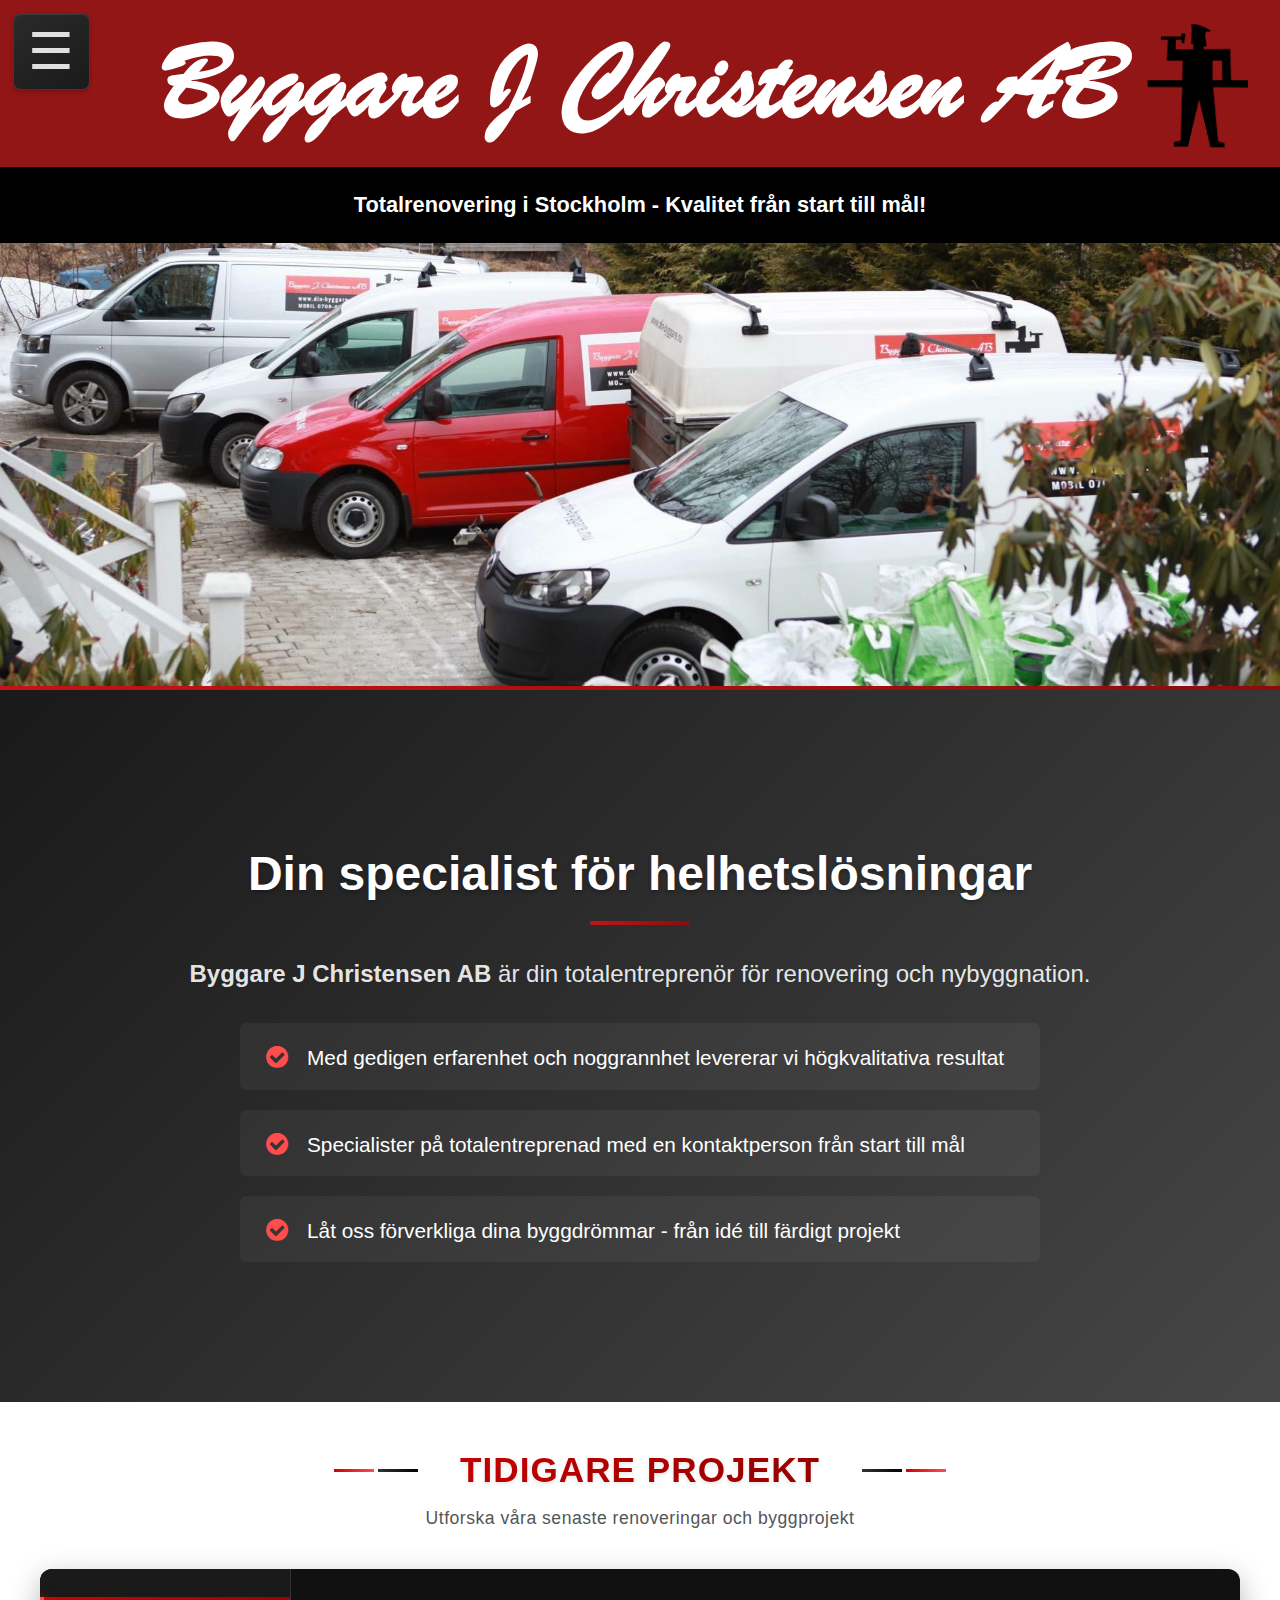
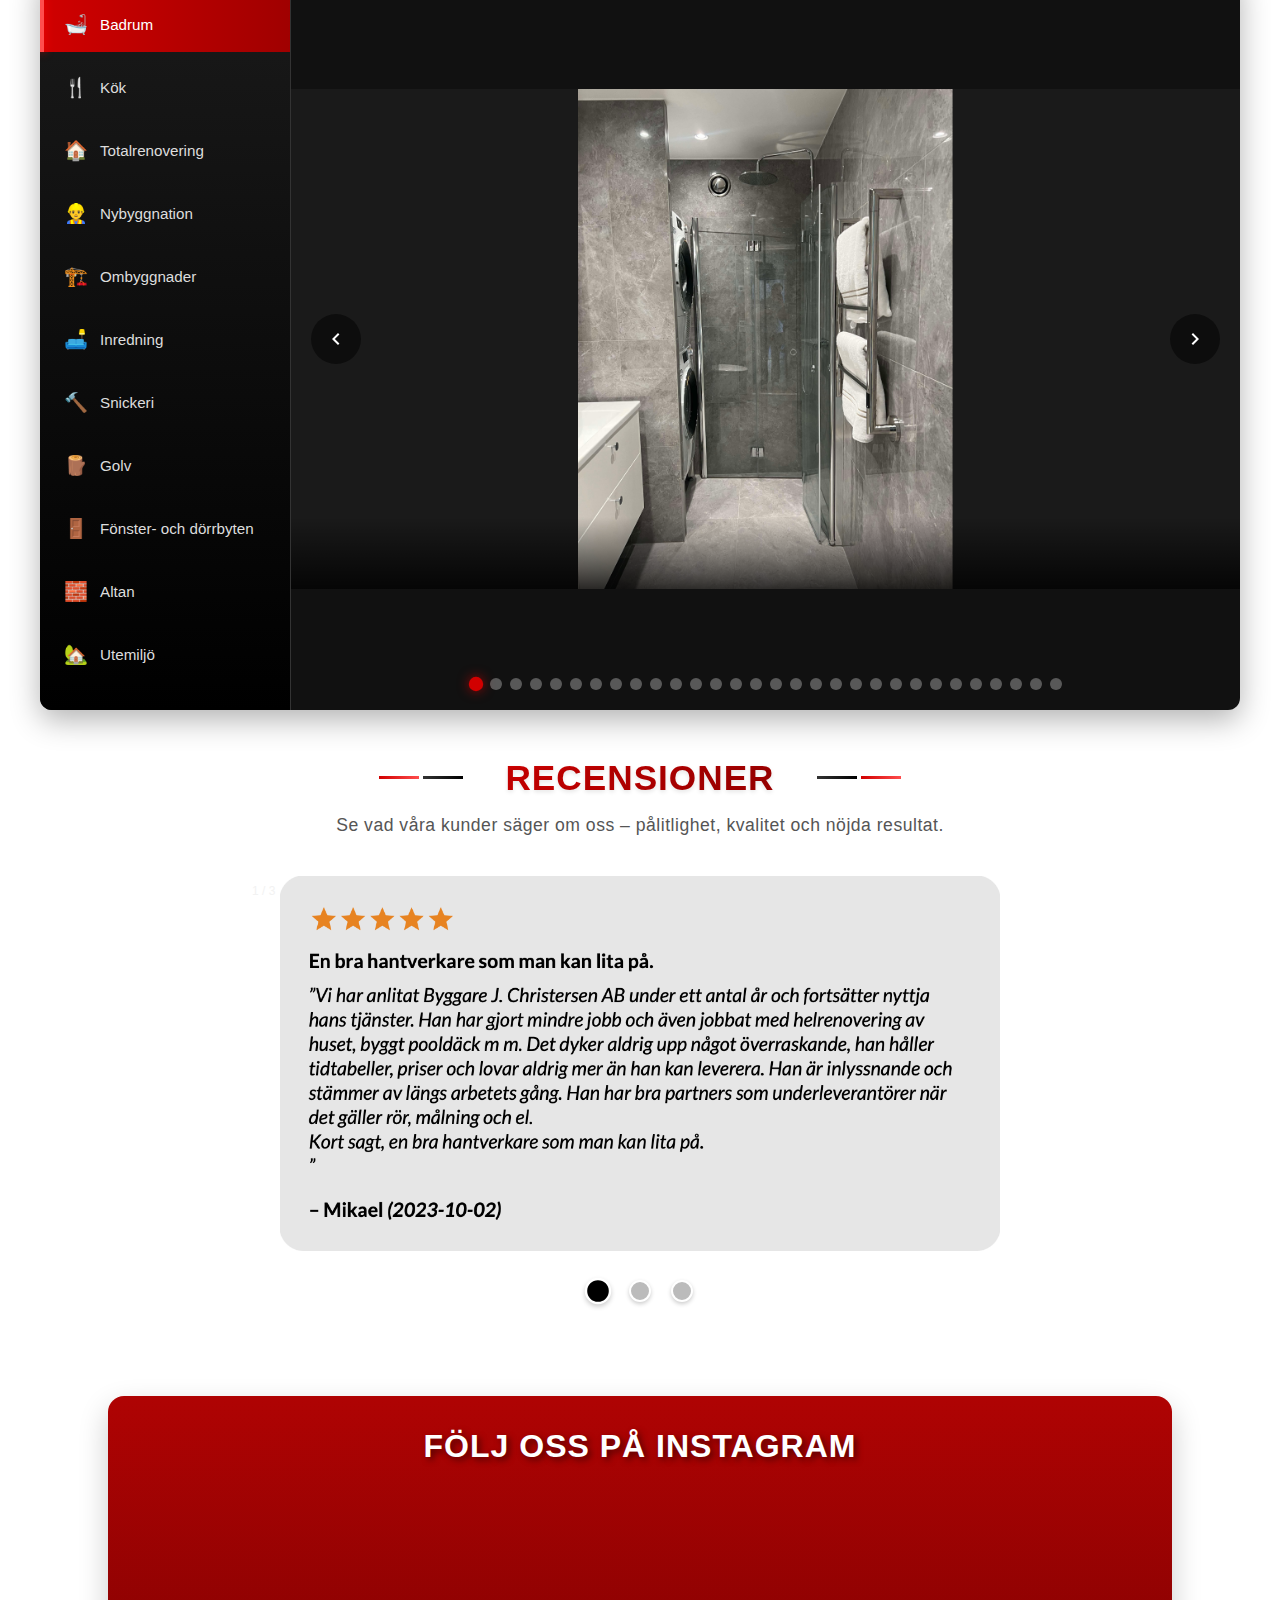
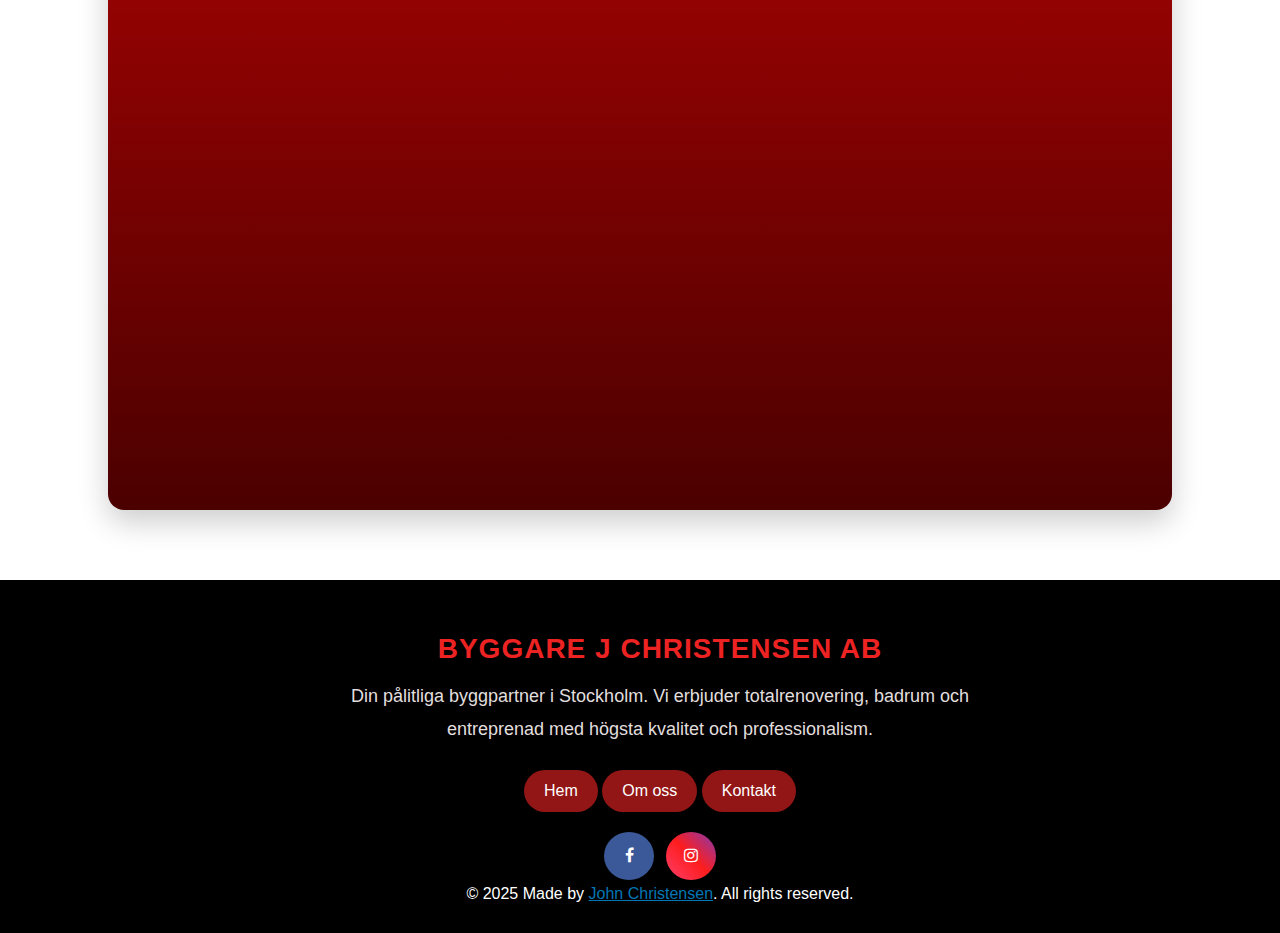
<file: index.html>
<!DOCTYPE html>
<html lang="sv">
    <head>
        <meta charset="UTF-8">
        <meta name="viewport" content="width=device-width, initial-scale=1.0">

        <title>DinByggare - Professionell byggfirma i Stockholm | Renovering & Snickeri</title>
        <meta name="description" content="Din pålitliga byggfirma i Stockholmområdet. Specialister på badrumsrenovering, köksrenovering, altanbyggen, golvläggning och allmänna byggtjänster.">

        <!-- search keywords -->
        <meta name="keywords" content="badrumsrenovering Stockholm, badrumsrenovering pris, renovera badrum Stockholm, renovera badrum kostnad, badrumsfirma Stockholm, kakelsättning, våtrum, tätskikt, köksrenovering Stockholm, köksrenovering pris, renovera kök Stockholm, köksfirma Stockholm, köksmontering, köksinredning, byggfirma Stockholm, byggföretag Stockholm, snickare Stockholm, totalrenovering Stockholm, altanbygge Stockholm, träaltan, kompositaltan, golvläggning Stockholm, parkettgolv, laminatgolv, fönsterbyte Stockholm, takläggning Stockholm, målning Stockholm, byggentreprenör, byggrådgivning, byggservice, renoveringsfirma, renovation Stockholm, kitchen renovation Stockholm, bathroom renovation Stockholm, carpenter Stockholm">
        <meta name="geo.placename" content="Stockholm, Sverige">
        <meta name="geo.region" content="SE-AB">
        <meta name="author" content="DinByggare">


        <link rel="stylesheet" type="text/css" href="style.css">

        <!-- Standard Favicon -->
        <link rel="icon" href="favicons/favicon.ico" type="image/x-icon">
        <!-- Manifest -->
        <link rel="manifest" href="favicons/site.webmanifest"> 
        <!-- Apple Touch Icon -->
        <link rel="apple-touch-icon" href="favicons/apple-touch-icon.png">
        <!-- Android Chrome Icon -->
        <link rel="icon" sizes="192x192" href="favicons/android-chrome-192x192.png">
        <!-- Other icon sizes for various devices -->
        <link rel="icon" sizes="16x16" href="favicons/favicon-16x16.png">
        <link rel="icon" sizes="32x32" href="favicons/favicon-32x32.png">

        <!-- Add icon library -->
        <link rel="stylesheet" href="https://cdnjs.cloudflare.com/ajax/libs/font-awesome/4.7.0/css/font-awesome.min.css">
        <link rel="preload" href="brush-script/BRS.ttf" as="font" type="font/ttf" crossorigin>

        <!-- Schema Markup -->
        <script type="application/ld+json">
            {
            "@context": "https://schema.org",
            "@type": "HomeAndConstructionBusiness",
            "name": "DinByggare",
            "image": "https://www.din-byggare.nu/images/titlelogo.png",
            "@id": "",
            "url": "https://www.din-byggare.nu",
            "telephone": "+46-708420571",
            "address": {
                "@type": "PostalAddress",
                "streetAddress": "Vikdalsvägen 61",
                "addressLocality": "Stockholm",
                "postalCode": "131 51",
                "addressCountry": "SE"
            },
            "geo": {
                "@type": "GeoCoordinates",
                "latitude": 59.329323,
                "longitude": 18.068581
            },
            "openingHoursSpecification": {
                "@type": "OpeningHoursSpecification",
                "dayOfWeek": [
                "Monday",
                "Tuesday",
                "Wednesday",
                "Thursday",
                "Friday"
                ],
                "opens": "06:00",
                "closes": "18:00"
            }
            }
        </script>
    </head>
    <script src="script.js"></script>


    <body>
        <!-- Company slogans -->
        <div class="title-container">
            <div class="title-content">
                <h1 class="title">Byggare J Christensen AB</h1>
                <img src="images/titlelogo.png" class="title-logo">
            </div>
        </div>
        <h4 class="slogan">Totalrenovering i Stockholm - Kvalitet från start till mål!</h4>
        
        <!-- Hamburger Menu -->
        <div class="hamburger-menu">
            <button class="hamburger-icon" onclick="toggleMenu()">&#9776;</button>
            <div class="menu" id="menu">
                <button onclick="goHome()">Hem</button>
                <button onclick="goAboutUs()">Om oss</button>
                <button onclick="goContact()">Kontakt</button>
            </div>
        </div>

        <img src="images/dinbyggare.png" width="1440" style="margin-top: 0px;">



        <!-- Services introduction, front page text -->
        <section class="services-intro">
            <div class="services-content">
              <h2 class="services-heading">Din specialist för helhetslösningar</h2>
              <div class="red-divider"></div>
              <p class="services-lead">
                <strong>Byggare J Christensen AB</strong> är din totalentreprenör för renovering och nybyggnation. 
              </p>
              
              <ul class="services-highlights">
                <li>
                  <span class="icon-container"><i class="fa fa-check-circle"></i></span>
                  <span class="highlight-text">Med gedigen erfarenhet och noggrannhet levererar vi högkvalitativa resultat</span>
                </li>
                <li>
                  <span class="icon-container"><i class="fa fa-check-circle"></i></span>
                  <span class="highlight-text">Specialister på totalentreprenad med en kontaktperson från start till mål</span>
                </li>
                <li>
                  <span class="icon-container"><i class="fa fa-check-circle"></i></span>
                  <span class="highlight-text">Låt oss förverkliga dina byggdrömmar - från idé till färdigt projekt</span>
                </li>
              </ul>
            </div>
          </section>
        
        
        <!-- Projects Section -->
        <section class="projects-section">
            <!-- Section Header -->
            <div class="section-header">
                <div class="header-decoration">
                    <div class="red-line"></div>
                    <div class="black-line"></div>
                </div>
                <h2 class="section-title">Tidigare Projekt</h2>
                <div class="header-decoration">
                    <div class="black-line"></div>
                    <div class="red-line"></div>
                </div>
            </div>
            <p class="section-subtitle">Utforska våra senaste renoveringar och byggprojekt</p>

            <!-- Image Slideshow -->
            <div class="slideshow-container">
                <!-- Sidebar Navigation -->
                <div class="category-nav">
                    <button class="category-btn active" data-category="bathroom">
                        <span class="btn-icon">🛁</span>
                        <span class="btn-text">Badrum</span>
                    </button>
                    <button class="category-btn" data-category="kitchen">
                        <span class="btn-icon">🍴</span>
                        <span class="btn-text">Kök</span>
                    </button>
                    <button class="category-btn" data-category="renovation">
                        <span class="btn-icon">🏠</span>
                        <span class="btn-text">Totalrenovering</span>
                    </button>
                    <button class="category-btn" data-category="construction">
                        <span class="btn-icon">👷‍♂️</span>
                        <span class="btn-text">Nybyggnation</span>
                    </button>
                    <button class="category-btn" data-category="rebuilding">
                        <span class="btn-icon">🏗️</span>
                        <span class="btn-text">Ombyggnader</span>
                    </button>
                    <button class="category-btn" data-category="interior">
                        <span class="btn-icon">🛋️</span>
                        <span class="btn-text">Inredning</span>
                    </button>
                    <button class="category-btn" data-category="carpentry">
                        <span class="btn-icon">🔨</span>
                        <span class="btn-text">Snickeri</span>
                    </button>
                    <button class="category-btn" data-category="flooring">
                        <span class="btn-icon">🪵</span>
                        <span class="btn-text">Golv</span>
                    </button>
                    <button class="category-btn" data-category="window">
                        <span class="btn-icon">🚪</span>
                        <span class="btn-text">Fönster- och dörrbyten</span>
                    </button>
                    <button class="category-btn" data-category="balcony">
                        <span class="btn-icon">🧱</span>
                        <span class="btn-text">Altan</span>
                    </button>
                    <button class="category-btn" data-category="outside">
                        <span class="btn-icon">🏡</span>
                        <span class="btn-text">Utemiljö</span>
                    </button>
                </div>
                
                <!-- Slideshow Area -->
                <div class="slideshow-viewport">
                    <div class="slideshow-track">
                        <!-- Slides will be dynamically inserted here -->
                    </div>
                    
                    <!-- Navigation Controls -->
                    <button class="slideshow-control prev" aria-label="Previous">
                        <svg viewBox="0 0 24 24"><path d="M15.41 16.59L10.83 12l4.58-4.59L14 6l-6 6 6 6 1.41-1.41z"/></svg>
                    </button>
                    <button class="slideshow-control next" aria-label="Next">
                        <svg viewBox="0 0 24 24"><path d="M8.59 16.59L13.17 12 8.59 7.41 10 6l6 6-6 6-1.41-1.41z"/></svg>
                    </button>
                    
                    <!-- Slide Indicators -->
                    <div class="slide-indicators"></div>
                </div>
            </div>
        </section>



        <!-- Auto slideshow for reviews Section -->
            <!-- Section Header -->
            <div class="section-header">
                <div class="header-decoration">
                    <div class="red-line"></div>
                    <div class="black-line"></div>
                </div>
                <h2 class="section-title">Recensioner</h2>
                <div class="header-decoration">
                    <div class="black-line"></div>
                    <div class="red-line"></div>
                </div>
            </div>
            <p class="section-subtitle">Se vad våra kunder säger om oss – pålitlighet, kvalitet och nöjda resultat.</p>

        <div class="auto-slideshow-container">
            <div class="mySlides fade">
                <div class="numbertext">1 / 3</div>
                <img src="images/recension1.png" style="width:100%">
            </div>
            <div class="mySlides fade">
                <div class="numbertext">2 / 3</div>
                <img src="images/recension2.png" style="width:100%">
            </div>
            <div class="mySlides fade">
                <div class="numbertext">3 / 3</div>
                <img src="images/recension3.png" style="width:100%">
            </div>

            <div class="dots-container">
                <span class="dot" onclick="currentSlide(1)"></span> 
                <span class="dot" onclick="currentSlide(2)"></span> 
                <span class="dot" onclick="currentSlide(3)"></span> 
            </div>
        </div>





        <div class="instagram-embed-wrapper">
            <div class="instagram-header-container">
                <h3 class="instagram-header-new">Följ oss på Instagram</h3>
            </div>
            
            <div class="instagram-iframe-container">
                <iframe src="https://www.instagram.com/byggare.christensen/embed" 
                        allowtransparency="true" 
                        frameborder="0"
                        scrolling="yes" 
                        style="width:100%; height:600px; display:block; border:none;"
                        loading="lazy"
                        sandbox="allow-scripts allow-same-origin allow-popups">
                </iframe>
            </div>
        </div>


        <!-- Footer Section -->
        <footer class="footer">
            <h2 class="footer-title">BYGGARE J CHRISTENSEN AB</h2>
            <p class="footer-description">
                Din pålitliga byggpartner i Stockholm. Vi erbjuder totalrenovering, badrum och entreprenad med högsta kvalitet och professionalism.
            </p>
            <button class="footer_button" onclick="goHome()">Hem</button>
            <button class="footer_button" onclick="goAboutUs()">Om oss</button>
            <button class="footer_button" onclick="goContact()">Kontakt</button>
            <div class="footer-links">
                <!-- Facebook -->
                <a href="https://www.facebook.com/dinbyggare/?locale=sv_SE" class="fa fa-facebook" target="_blank"></a>
                <!-- Instagram -->
                <a href="https://www.instagram.com/byggare.christensen/?hl=en" class="fa fa-instagram" target="_blank"></a>
            </div>

            <!-- Copyright line -->
            <div class="footer-copyright">
                &copy; 2025 Made by <a href="https://linkedin.com/in/john-christensen-/" target="_blank" style="text-decoration: underline; color: #0077b5;">John Christensen</a>. All rights reserved.
            </div>
        </footer>





        
    </body>
</html>
</file>
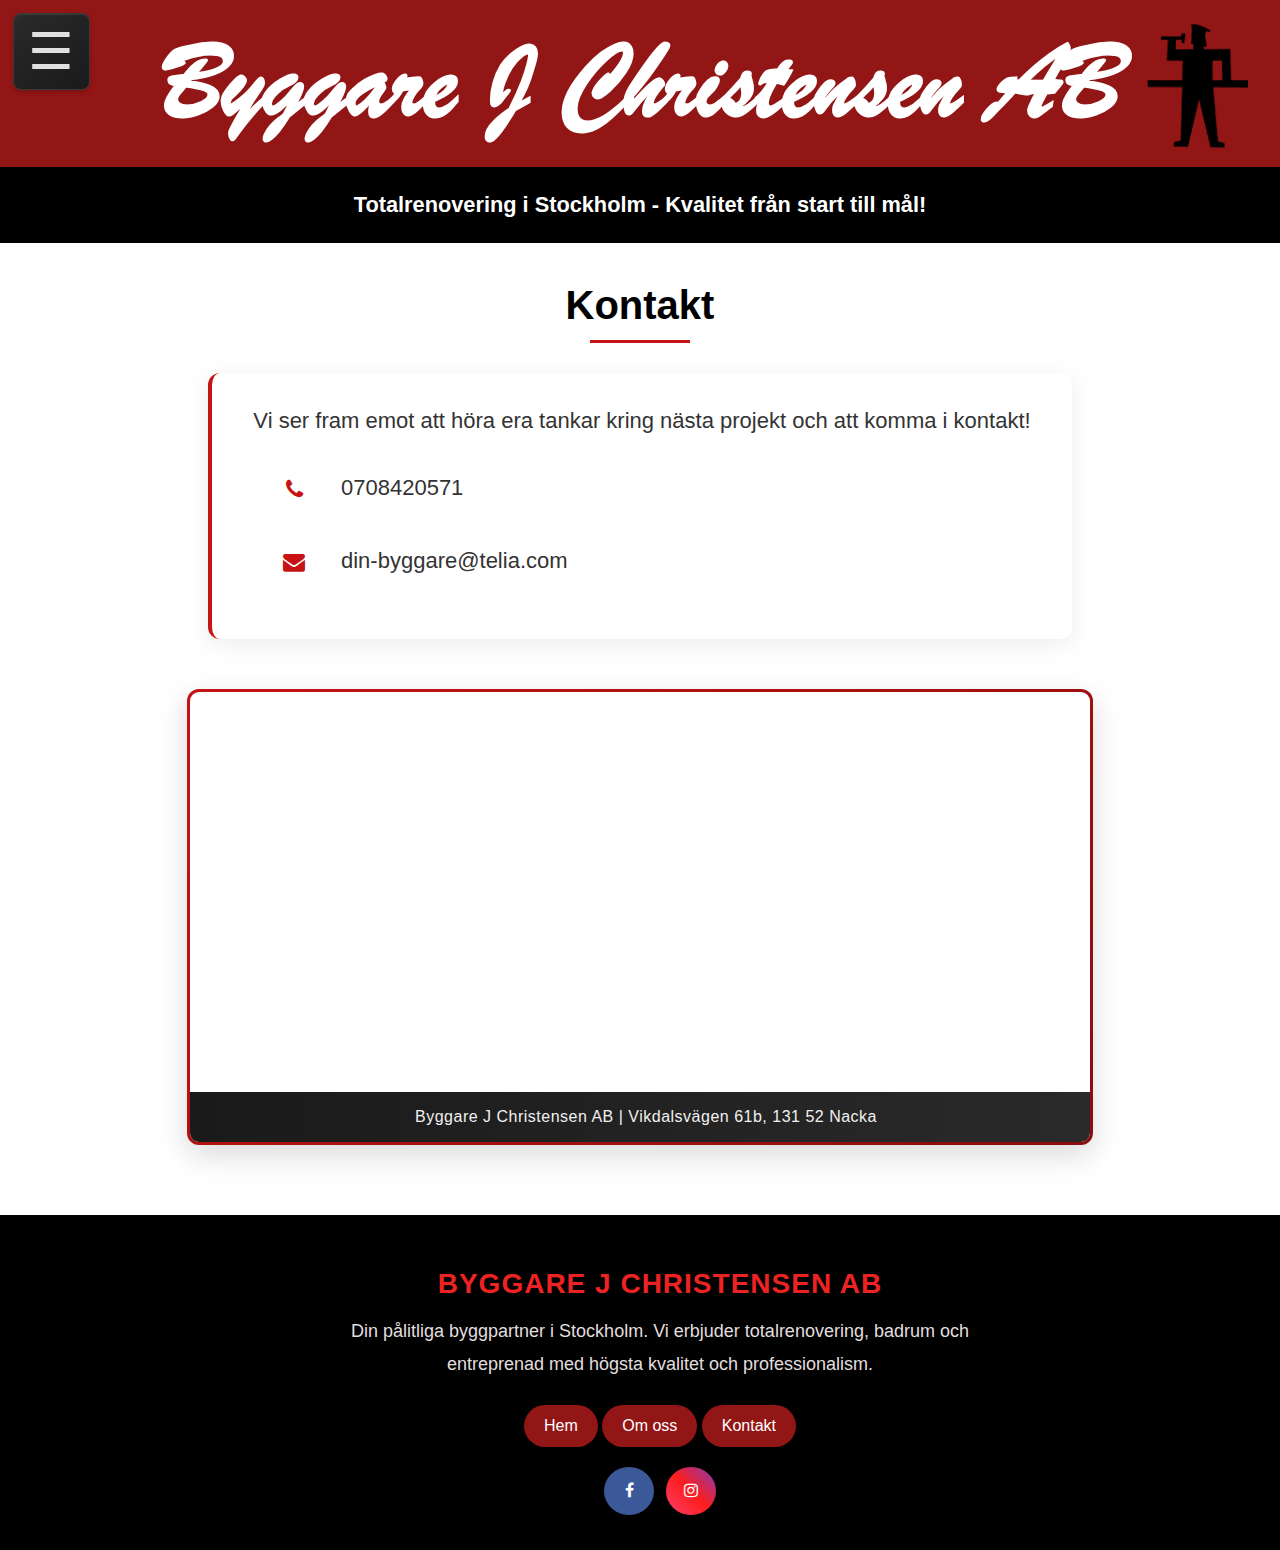
<file: contact.html>
<!DOCTYPE html>
<html lang="swe">
    <head>
        <meta charset="UTF-8">
        <meta name="viewport" content="width=device-width, initial-scale=1.0">
        <title>dinbyggare</title>
        <link rel="stylesheet" type="text/css" href="style.css">

        <!-- Add icon library -->
        <link rel="stylesheet" href="https://cdnjs.cloudflare.com/ajax/libs/font-awesome/4.7.0/css/font-awesome.min.css">
        <link rel="preload" href="brush-script/BRS.ttf" as="font" type="font/ttf" crossorigin>
    </head>
    <script src="script.js"></script>

    <body>
        <!-- Company slogans -->
        <div class="title-container">
            <div class="title-content">
                <h1 class="title">Byggare J Christensen AB</h1>
                <img src="images/titlelogo.png" class="title-logo">
            </div>
        </div>
        <h4 class="slogan">Totalrenovering i Stockholm - Kvalitet från start till mål!</h4>
        
        <!-- Hamburger Menu -->
        <div class="hamburger-menu">
            <button class="hamburger-icon" onclick="toggleMenu()">&#9776;</button>
            <div class="menu" id="menu">
                <button onclick="goHome()">Hem</button>
                <button onclick="goAboutUs()">Om oss</button>
                <button onclick="goContact()">Kontakt</button>
            </div>
        </div>

        <!-- Page title, image and text -->
        <h1 class="title_with_underline">Kontakt</h1>

        <!-- Text box -->
        <div class="kontakt">
            Vi ser fram emot att höra era tankar kring nästa projekt och att komma i kontakt!

            <!-- Contact Section -->
            <div class="contact-info">
                <div class="contact-item">
                    <i class="fa fa-phone contact-icon"></i>
                    <div class="contact-text">0708420571</div>
                </div>
                <div class="contact-item">
                    <i class="fa fa-envelope contact-icon"></i>
                    <div class="contact-text">din-byggare@telia.com</div>
                </div>
            </div>
        </div>

        <!-- Map Section -->
        <div class="map-container">
            <div class="map-frame">
                <iframe
                    src="https://www.google.com/maps/embed?pb=!1m18!1m12!1m3!1d2034.1234567890123!2d18.154549!3d59.314449!2m3!1f0!2f0!3f0!3m2!1i1024!2i768!4f13.1!3m3!1m2!1s0x0%3A0x0!2zNTnCsDE4JzUyLjAiTiAxOMKwMDknMTYuNCJF!5e0!3m2!1sen!2sse!4v1620000000000"
                    allowfullscreen>
                </iframe>
            </div>
            <div class="map-footer">
                <i class="fas fa-map-marker-alt"></i>
                <span>Byggare J Christensen AB | Vikdalsvägen 61b, 131 52 Nacka</span>
            </div>
        </div>


        <!-- Footer Section -->
        <footer class="footer">
            <h2 class="footer-title">BYGGARE J CHRISTENSEN AB</h2>
            <p class="footer-description">
                Din pålitliga byggpartner i Stockholm. Vi erbjuder totalrenovering, badrum och entreprenad med högsta kvalitet och professionalism.
            </p>
            <button class="footer_button" onclick="goHome()">Hem</button>
            <button class="footer_button" onclick="goAboutUs()">Om oss</button>
            <button class="footer_button" onclick="goContact()">Kontakt</button>
            <div class="footer-links">
                <!-- Facebook -->
                <a href="https://www.facebook.com/dinbyggare/?locale=sv_SE" class="fa fa-facebook" target="_blank"></a>
                <!-- Instagram -->
                <a href="https://www.instagram.com/byggare.christensen/?hl=en" class="fa fa-instagram" target="_blank"></a>
            </div>
        </footer>

    </body>
</html>
</file>
<file: style.css>
/* cursive font for title text */
@import url('https://fonts.cdnfonts.com/css/brush-script-mt');

@font-face {
    font-family: 'Brush Script MT Custom'; 
    src: 
      url('brush-script/BrushScript.woff2') format('woff2'), 
      url('brush-script/BrushScript.woff') format('woff'),   
      url('brush-script/BRS.ttf') format('truetype');
    font-weight: normal;
    font-style: normal;
    font-display: swap; /* Prevents invisible text during loading */
  }

/* Hamburger menu styles */
.hamburger-menu {
    position: absolute;
    top: 20px;
    left: 20px;
    z-index: 1000;
}

.hamburger-icon {
    font-size: 20px;

    background: linear-gradient(145deg, #2a2a2a 0%, #1a1a1a 100%);
    border: 1px solid #3a3a3a;
    color: #e0e0e0;
    border-radius: 8px;

    cursor: pointer;
    transition: all 0.3s cubic-bezier(0.4, 0, 0.2, 1);

    padding: 0;
    display: grid;
    place-items: center;
    width: 44px;
    height: 44px;
    box-shadow: 
    0 2px 4px rgba(0,0,0,0.2),
    inset 0 1px 1px rgba(255,255,255,0.1);
}

.hamburger-icon:hover {
    background: linear-gradient(145deg, #1a1a1a 0%, #2a2a2a 100%);
    color: #ff4d4d;
    transform: scale(1.08);
    box-shadow: 
        0 4px 8px rgba(0,0,0,0.25),
        inset 0 1px 1px rgba(255,255,255,0.15);
}

.menu {
    display: none;
    position: absolute;
    left: 0;
    top: 54px; 
    background: #2a2a2a;
    min-width: 180px;
    box-shadow: 0 10px 25px rgba(0,0,0,0.3);
    z-index: 1;
    border-radius: 6px;
    overflow: hidden;
    animation: fadeIn 0.3s ease-out;
    border: 1px solid #3a3a3a;
}

.menu button {
    color: #e0e0e0;
    background: #2a2a2a;
    padding: 14px 20px;
    width: 100%;
    text-align: left;
    border: none;
    background: none;
    cursor: pointer;
    font-size: 16px;
    font-weight: 500;
    transition: all 0.2s ease;
    border-bottom: 1px solid #3a3a3a;
    display: flex;
    align-items: center;
    position: relative;
}

.menu button:last-child {
    border-bottom: none;
}

.menu button:hover {
    background: linear-gradient(90deg, rgba(255, 77, 77, 0.1) 0%, rgba(42, 42, 42, 0.9) 100%);
    color: #ff4d4d;
    padding-left: 22px;
}

.menu button::before {
    content: "→";
    color: #ff4d4d;
    margin-right: 12px;
    font-size: 20px;
    opacity: 0.7;
    transition: all 0.2s ease;
}

.menu button:hover::before {
    opacity: 1;
    transform: translateX(3px);
    color: #ff6666;
}

/* Animation */
@keyframes fadeIn {
    from { 
        opacity: 0; 
        transform: translateY(-10px) scale(0.95);
    }
    to { 
        opacity: 1; 
        transform: translateY(0) scale(1);
    }
}

body {
    margin: 0;
    height: 100%;
    padding: 0px;
    font-family: Arial, sans-serif;
    text-align: center;
    background-color: white; 
}

h1 {
    color: black;  
}


/* Header section: title and slogan */
.title {
    font-family: 'Brush Script MT Custom', cursive, sans-serif;
    font-size: 50px;
    color: white;
    background-color: transparent;
    text-align: center;
    margin: 0;
    padding: 0px 0;
    display: inline-block;
    position: relative;
    
  }
  .title-container {
    background-color: rgb(147, 22, 22);
    padding: 20px 0;
    width: 100%;
    text-align: center;
    position: relative;
  }
  
  .title-content {
    display: inline-block;
    position: relative;
  }
  
  .title-logo {
    position: absolute;
    right: -80px; 
    top: 50%;
    transform: translateY(-50%);
    height: 90px;
}

.slogan {
    color: white;
    background-color: black;
    text-align: center;
    width: 100%;
    margin: 0 auto;
    padding: 25px 0;
}




/* Services Intro Section  */
.services-intro {
    margin-top: -5px; /*move section up to the front image*/
    background: linear-gradient(135deg, rgba(0,0,0,0.9) 0%, rgba(50,50,50,0.9) 100%);
    padding: 80px 20px;
    text-align: center;
    color: white;
    position: relative;
    overflow: hidden;
  }
  
  .services-intro::before {
    content: '';
    position: absolute;
    top: 0;
    left: 0;
    right: 0;
    height: 4px;
    background: linear-gradient(90deg, #c71313, #8a0d0d);
  }
  
  .services-content {
    max-width: 1000px;
    margin: 0 auto;
    padding: 40px;
    position: relative;
    z-index: 1;
  }
  
  /* Typography */
  .services-heading {
    font-size: 2.5rem;
    color: white;
    margin-bottom: 20px;
    font-weight: 700;
    text-shadow: 0 2px 4px rgba(0,0,0,0.3);
  }
  
  .red-divider {
    width: 100px;
    height: 4px;
    background: linear-gradient(90deg, #c71313, #8a0d0d);
    margin: 0 auto 30px;
    border-radius: 2px;
  }
  
  .services-lead {
    font-size: 1.3rem;
    line-height: 1.6;
    color: rgba(255,255,255,0.9);
    margin-bottom: 30px;
  }
  
  .services-highlights {
    list-style: none;
    padding: 0;
    margin: 30px auto 0;
    max-width: 800px;
    text-align: left;
  }
  
  .services-highlights li {
    display: flex;
    align-items: flex-start;
    margin-bottom: 20px;
    background: rgba(255,255,255,0.05);
    padding: 15px 20px;
    border-radius: 6px;
    transition: all 0.3s ease;
  }
  
  .services-highlights li:hover {
    background: rgba(255,255,255,0.1);
    transform: translateX(5px);
  }
  
  .icon-container {
    display: inline-flex;
    align-items: center;
    justify-content: center;
    width: 32px;
    height: 32px;
    margin-right: 15px;
    flex-shrink: 0;
  }
  
  .icon-container .fa {
    color: #ff4d4d;
    font-size: 1.6rem;
  }
  
  .highlight-text {
    display: inline-block;
    font-size: 1.1rem;
    line-height: 1.6;
    color: white;
    padding-top: 3px;

  }
  
  /* Responsive adjustments */
  @media (max-width: 768px) {
    .services-intro {
        margin-top: -4.27px !important; /*move section up to the front image*/
      }
    .services-heading {
      font-size: 2rem;
    }
    
    .services-lead {
      font-size: 1.1rem;
    }
    
    .highlight-text {
      font-size: 1rem;
    }
    
    .services-highlights li {
      padding: 12px 15px;
    }
  }





/* h1 Title for contact and about us */
.title_with_underline {
    text-align: center;
    font-size: 2.5rem;
    margin: 40px 0 30px;
    position: relative;
    padding-bottom: 15px;
}

.title_with_underline::after {
    content: '';
    position: absolute;
    bottom: 0;
    left: 50%;
    transform: translateX(-50%);
    width: 100px;
    height: 3px;
    background: #c71313;
}
/* Banner textbox */
.instagram-header {
    font-size: 30px !important;
    color: white; /*rgb(241, 46, 46)*/ 
    padding: 20px 0;
    background-color: black;
    margin-top: 100px; 
}

/* Contact page text box */
.kontakt {
    font-family: 'Roboto', sans-serif;
    font-size: 24px;
    color: black;
    background-color: #e3dddd; /*  #f4f4f4  */
    text-align: center;
    padding: 20px;
    width: 800px;
    border-radius: 10px; 
    line-height: 1.5;
    margin: 0 auto;
    margin-top: -5px; 
}



.about-section {
    padding: 80px 0;
    background: #fff;
    
  }
  
  .about-container {
    max-width: 1200px;
    margin: 0 auto;
    display: flex;
    gap: 60px;
    align-items: center;
    padding: 0 20px;
  }
  
  /* Image Styles */
  .about-image {
    flex: 1.2;
    min-width: 0; /* Prevent flexbox overflow issues */
  }
  
  .about-img {
    width: 100%;
    height: auto;
    border-radius: 8px;
    box-shadow: 0 6px 16px rgba(0, 0, 0, 0.1);
    object-fit: cover;
    aspect-ratio: 4/3;
  }
  
  /* Content Styles */
  .about-content {
    flex: 1;
  }
  
  .about-title {
    font-size: 34pt !important; /*was 2.5rem*/
    color: #222;
    margin-bottom: 30px;
    position: relative;
    line-height: 1.2;
    
  }
  
  .about-title:after {
    content: "";
    position: absolute;
    bottom: -15px;
    left: 0;
    width: 100px;
    height: 4px;
    background: rgb(199, 19, 19); /* accent line under "Om oss" title */
  }
  
  .about-text {
    font-size: 18pt;
    line-height: 1.7;
    color: #555;
    margin-top: 20px;
  }
  
  .about-text p {
    margin-bottom: 25px;
}
  
@media (max-width: 992px) {
    .about-container {
        flex-direction: column; 
        gap: 40px;
    }
    .about-image, 
    .about-content {
        flex: none; /* Reset flex to prevent squishing */
        width: 100%;
    }
    .about-title {
        font-size: 28pt !important; /* Smaller title on mobile */
    }
    .about-text {
        font-size: 16pt; /* Slightly smaller text */
    }
}






/*Slideshow*/
/* Projects Section */
.projects-section {
    padding: 3rem 1rem;
    background: white;
    position: relative;
    overflow: hidden;
}

/* Section Header */
.section-header {
    display: flex;
    align-items: center;
    justify-content: center;
    margin-bottom: 1rem;
    position: relative;
}

.header-decoration {
    display: flex;
    margin: 0 1.5rem;
}

.red-line {
    width: 40px;
    height: 3px;
    background: linear-gradient(to right, #d10000, #ff4d4d);
    margin: 0 2px;
}

.black-line {
    width: 40px;
    height: 3px;
    background: linear-gradient(to right, #333, #000);
    margin: 0 2px;
}

.section-title {
    font-size: 2.2rem;
    font-weight: 700;
    color: #222;
    text-transform: uppercase;
    letter-spacing: 1px;
    margin: 0 1rem;
    text-align: center;
    position: relative;
    
    background: linear-gradient(to right, #d10000, #a00000);
    
    background-clip: text;              /* Standard property */
    -webkit-background-clip: text;      /* Vendor prefix for Safari/Chrome */
    
    -webkit-text-fill-color: transparent;
    text-shadow: 0 2px 4px rgba(0,0,0,0.1);
}

.section-subtitle {
    text-align: center;
    color: #555;
    font-size: 1.1rem;
    margin-bottom: 2.5rem;
    font-weight: 300;
    letter-spacing: 0.5px;
}

/* Main Slideshow Container */
.slideshow-container {
    display: flex;
    max-width: 1200px;
    height: auto;
    margin: 0 auto;
    background: #111;
    border-radius: 12px;
    overflow: hidden;
    box-shadow: 0 10px 30px rgba(0, 0, 0, 0.3);
}

/* Category Navigation */
.category-nav {
    width: 250px;
    background: linear-gradient(to bottom, #1a1a1a, #000);
    padding: 1.5rem 0;
    display: flex;
    flex-direction: column;
    border-right: 1px solid #333;
}

.category-btn {
    background: transparent;
    border: none;
    color: #ddd;
    padding: 1rem 1.5rem;
    margin: 0.25rem 0;
    display: flex;
    align-items: center;
    cursor: pointer;
    transition: all 0.3s ease;
    position: relative;
    text-align: left;
    font-size: 0.95rem;
}

.category-btn:hover {
    background: rgba(200, 0, 0, 0.2);
    color: #fff;
}

.category-btn.active {
    background: linear-gradient(to right, #d10000, #a00000);
    color: white;
    font-weight: 500;
}

.category-btn.active::before {
    content: '';
    position: absolute;
    left: 0;
    top: 0;
    bottom: 0;
    width: 4px;
    background: #ff4d4d;
    box-shadow: 0 0 10px #ff0000;
}

.btn-icon {
    margin-right: 12px;
    font-size: 1.2rem;
}

/* Slideshow Viewport */
.slideshow-viewport {
    flex: 1;
    position: relative;
    overflow: hidden;
    background: transparent;
    display: flex;
    align-items: center; /* Center vertically */
    justify-content: center;
    
}

.slideshow-track {
    display: flex;
    height: 100%;
    transition: transform 0.5s ease-in-out;
}

.slide {
    min-width: 100%;
    height: 100%;
    position: relative;
    display: flex;
    justify-content: center;
    align-items: center;
    background-color: #1a1a1a; /* Fallback for images */
}

.slide img {
    max-width: 100%;
    max-height: 100%;
    width: 100%;
    height: 100%;
    object-fit: contain;
    object-position: center;
}

.slideshow-track {
    height: 500px; /* Fixed height */
    display: flex;
    transition: transform 0.5s ease-in-out;
}

.slide-caption {
    position: absolute;
    bottom: 0;
    left: 0;
    right: 0;
    background: linear-gradient(to top, rgba(0,0,0,0.8), transparent);
    color: white;
    padding: 1.5rem;
    text-align: center;
}

.slide-title {
    font-size: 1.5rem;
    margin-bottom: 0.5rem;
    text-shadow: 0 2px 4px rgba(0,0,0,0.5);
}

/* Navigation Controls */
.slideshow-control {
    position: absolute;
    top: 50%;
    transform: translateY(-50%);
    background: rgba(0,0,0,0.5);
    border: none;
    color: white;
    width: 50px;
    height: 50px;
    border-radius: 50%;
    display: flex;
    align-items: center;
    justify-content: center;
    cursor: pointer;
    transition: all 0.3s ease;
    z-index: 10;
}

.slideshow-control:hover {
    background: rgba(200, 0, 0, 0.7);
}

.slideshow-control svg {
    width: 24px;
    height: 24px;
    fill: currentColor;
}

.prev {
    left: 20px;
}

.next {
    right: 20px;
}

/* Slide Indicators */
.slide-indicators {
    position: absolute;
    bottom: 20px;
    left: 0;
    right: 0;
    display: flex;
    justify-content: center;
    gap: 8px;
    z-index: 10;
}

.indicator {
    width: 12px;
    height: 12px;
    border-radius: 50%;
    background: rgba(255,255,255,0.3);
    cursor: pointer;
    transition: all 0.3s ease;
}

.indicator.active {
    background: #d10000;
    transform: scale(1.2);
    box-shadow: 0 0 10px rgba(209, 0, 0, 0.7);
}

/* Animation for slide change */
@keyframes fadeIn {
    from { opacity: 0.6; }
    to { opacity: 1; }
}

.slide.active {
    animation: fadeIn 0.5s ease-in-out;
}
.image-error {
    display: flex;
    flex-direction: column;
    align-items: center;
    justify-content: center;
    color: #d10000;
    text-align: center;
    height: 100%;
    width: 100%;
}

.image-error p {
    margin-top: 10px;
    font-weight: bold;
}

/* Responsive Design */
@media (max-width: 768px) {
    .slideshow-track {
        height: 300px;
    }
    .slide-caption {
        padding: 1rem;
    }
    
    .section-title {
        font-size: 1.2rem;
    }
    
    .slideshow-container {
        flex-direction: column;
    }
    
    .category-nav {
        width: 100%;
        flex-direction: row;
        flex-wrap: wrap;
        padding: 0.5rem;
    }
    
    .category-btn {
        padding: 0.75rem;
        margin: 0.1rem;
        font-size: 0.8rem;
    }
    
    .btn-icon {
        margin-right: 6px;
    }
    
    .slideshow-viewport {
        height: 300px;
    }
}



/* Footer section */
.footer {
    background-color: black; 
    color: white; 
    text-align: center;
    padding: 30px 20px;
    margin-top: 70px;
    border-top: none;
    position: relative;
    width: 100%;
}



.footer-title {
    font-size: 28px;
    color:  #ed2323;
    font-weight: bold;
    margin-bottom: 15px;
    letter-spacing: 1px;
}

.footer-description {
    font-size: 18px;
    max-width: 650px;
    margin: 0 auto;
    line-height: 1.8;
    text-align: center;
    color: #e1dede;
    padding: 0 10px;
}

/* Buttons that send user to different pages */
.footer_button {
    font-size: 16px !important;
    padding: 12px 20px;
    background: rgb(147, 22, 22);
    color: white;
    border: none;
    cursor: pointer;
    text-align: center;
    border-radius: 25px; /* Rounded corners */
    transition: background-color 0.3s, transform 0.2s; /* Smooth transition */
    margin-top: 25px; 
}
.footer_button:hover {
    background-color: rgb(222, 63, 63);
    transform: scale(1.1); 
}
.footer_button:active {
    transform: scale(0.95); /* button pushdown */
}
.footer_button:focus {
    background-color: rgb(122, 20, 20); /* Darker red when focused */
    outline: none; /* Remove default focus outline */
}


.footer-links {
    display: flex;
    justify-content: center;
    margin-top: 20px;
    gap: 8px;
}

.footer-links a {
    color: white; /* Orange accent color */
    justify-content: center;
    margin-top: 0px;
}

.footer-links a:hover {
    text-decoration: underline;
}

.fa {
    display: flex;
    justify-content: center;
    align-items: center;
    padding: 15px;
    font-size: 30px;
    width: 20px;
    height: 18px;
    text-align: center;
    text-decoration: none;
    margin: 5px 2px;
    border-radius: 50%;
    transition: transform 0.3s ease, background-color 0.3s ease;
  }
.fa:hover {
    transform: scale(1.1);
    opacity: 0.7;
    text-decoration: none;
}
.fa-facebook {
    background: #3B5998;
    color: white;
}
.fa-instagram {
    background: linear-gradient(45deg, #ff3f6c, #fd1d1d, #833ab4);
    color: white;
}

/* Ensure anchor tag doesn't have underline on hover */
a.fa {
    text-decoration: none; /* Make sure anchor has no underline */
}

a.fa:hover {
    text-decoration: none; /* Remove underline on hover as well */
}



.contact-info {
    display: flex;
    flex-direction: column;
    align-items: flex-start;
    justify-content: center;
    gap: 15px;
    margin: 20px auto;
    width: 100%;
    max-width: 800px;
    padding: 0 20px;
}

.contact-item {
    display: flex;
    align-items: center;
    gap: 15px;
    font-size: 22px;
    width: 100%;
    color: #333;
    justify-content: flex-start;
}

.contact-icon {
    color: #c71313;
    font-size: 24px;
    width: 30px;
    text-align: center;
}

.kontakt {
    font-family: 'Roboto', sans-serif;
    font-size: 22px;
    font-weight: 300;
    color: #333;
    background-color: white;
    text-align: center;
    padding: 30px;
    width: 85%;
    max-width: 800px;
    border-radius: 12px;
    line-height: 1.6;
    margin: 0 auto 40px;
    box-shadow: 0 5px 25px rgba(0,0,0,0.08);
    border-left: 4px solid #c71313;
    transition: transform 0.3s ease, box-shadow 0.3s ease;
}

.kontakt:hover {
    transform: translateY(-3px);
    box-shadow: 0 8px 30px rgba(0,0,0,0.12);
}

.map-container {
    max-width: 900px;
    margin: 50px auto;
    border-radius: 12px;
    overflow: hidden;
    box-shadow: 0 10px 30px rgba(0,0,0,0.15);
    border: 3px solid transparent;
    position: relative;
    background: linear-gradient(white, white) padding-box,
                linear-gradient(135deg, #c71313, #8a0d0d) border-box;
}

.map-frame {
    height: 400px;
    position: relative;
}

.map-frame iframe {
    border: none;
    width: 100%;
    height: 100%;
}

/* Modern Map Footer */
.map-footer {
    background: linear-gradient(to right, #1a1a1a, #2a2a2a);
    padding: 16px 25px;
    display: flex;
    align-items: center;
    gap: 12px;
}

.map-footer i {
    color: #c71313;
    font-size: 20px;
}

.map-footer span {
    flex: 1;
    color: #f0f0f0;
    font-size: 16px;
    font-weight: 300;
    letter-spacing: 0.5px;
}
  




/* Certificates */
.certificates-container {
    background: #f8f9fa; /* Light gray background */
    border-radius: 12px;
    padding: 40px 20px;
    max-width: 800px;
    margin: 0 auto;
    box-shadow: 0 2px 4px rgba(0,0,0,0.05);
}

/* "Se certifikat" text styling */
.certificate-instruction {
    font-family: 'Inter', 'Helvetica Neue', sans-serif; /* modern font */
    font-size: 24px;
    font-weight: 500;
    letter-spacing: 0.3px;
    color: #444;
    text-align: center;
    justify-content: center;
    margin: 0 auto 25px;
    max-width: 600px;
    line-height: 1.5;
    position: relative;
    padding-bottom: 12px;
    display: flex;

}

/* underline */
.certificate-instruction::after {
    content: "";
    position: absolute;
    bottom: 0;
    left: 50%;
    transform: translateX(-50%);
    width: 60px;
    height: 2px;
    background: linear-gradient(90deg, rgb(199, 19, 19), rgb(199, 19, 10));
    border-radius: 2px;
}


.certificate-badge {
    display: flex;
    justify-content: center;
    gap: 30px;
    flex-wrap: nowrap; /* Force items to stay in one row */
}
.certificate-item {
    flex: 1; /* Each item grows equally to fill space */
    min-width: 0; /* Allows images to shrink below their natural width */
    aspect-ratio: 1 / 1; /* Force square shape */
    display: flex;
    flex-direction: column;
    align-items: center;
    padding: 15px;
    background: white;
    border-radius: 6px;
    border: 1px solid #e1e4e8;
    transition: all 0.3s ease;
}
.certificate-item:hover {
    transform: translateY(-3px);
    box-shadow: 0 4px 8px rgba(0,0,0,0.1);
    border-color: rgb(199, 19, 19);
}

.certificate-item img {
    height: auto;
    max-width: 100%; /* Prevents overflow */
    max-height: 100%;
}



.member-logos {
    display: flex;
    justify-content: center;
    align-items: center;  /* Vertically center logos */
    gap: 30px;
    padding: 20px 0; 
    margin-top: 20px; 
    background: #f8f9fa; 
    border-radius: 8px;
    margin-bottom: -80px;
    flex-wrap: nowrap; /* Force single line */
    overflow: hidden; /* Hide overflow */
}

.member-logo {
    width: 12vw; /* Width scales with viewport */
    height: 12vw; /* Ensures square aspect ratio */
    max-width: 120px; /* Limits size on large screens */
    max-height: 120px; /* Prevents overly large logos */
    min-width: 60px; /* Minimum size (avoids tiny logos) */
    min-height: 60px;

    object-fit: contain; /* Prevent distortion */
    opacity: 0.8;
    filter: grayscale(10%); 
    transition: opacity 0.3s ease;
    border-radius: 4px; /* Soft square edges */
    transition: all 0.3s ease;
    
}
.member-logo:hover {
    opacity: 1;
}





/* Automatic slideshow for reviews */

/* Container - Clean white background */
.auto-slideshow-container {
    max-width: 800px;
    margin: 0 auto;
    height: 500px;
    overflow: hidden;
    background: white;
    border-radius: 10px;
    position: relative;
    display: block !important;
  }
  
  /*Sliding Animation */
  .mySlides {
    position: absolute;
    top: 0; 
    left: 0;
    width: 100%;
    height: 100%;
    transition: transform 0.6s ease, opacity 0.6s ease;
    transform: translateX(100%);
    opacity: 0;

  }
  
  .mySlides.active {
    transform: translateX(0);
    opacity: 1;
    z-index: 2;
  }
  
  .mySlides.prev {
    transform: translateX(-100%);
    opacity: 0;
  }
  
  .mySlides.next {
    transform: translateX(100%);
    opacity: 0;
  }
  
  .dots-container {
    position: absolute; /* Absolute inside slideshow container */
    bottom: 70px; /* Stick to bottom */
    width: 100%;
    text-align: center;
    z-index: 100;
    
  }
  
  .dot {
    cursor: pointer;
    height: 18px;
    width: 18px;
    margin: 0 8px;
    background-color: #bbb;
    border-radius: 50%;
    display: inline-block;
    transition: background-color 0.6s ease;
    border: 2px solid white;
    box-shadow: 0 2px 4px rgba(0,0,0,0.2);
  }
  
  .dot:hover {
    background-color: #717171;
  }
  
  .dot.active {
    background-color: #000;
    transform: scale(1.2);
  }
  
  /* Image styling (non-cropped) */
  .mySlides img {
    max-width: 90%;
    max-height: 100%;
    width: auto;
    height: auto;
    display: block;
    margin: 0 auto;
  }
  
  /* Number text */
  .numbertext {
    color: #f2f2f2;
    font-size: 12px;
    padding: 8px 12px;
    position: absolute;
    top: 0;
    z-index: 3;
  }

/* Mobile Responsiveness */
@media (max-width: 768px) { 
    .dots-container {
        bottom: 80px;
    }
}
@media (max-width: 720px) { 
    .dots-container {
        bottom: 100px;
    }
}
@media (max-width: 700px) { 
    .dots-container {
        bottom: 120px;
    }
}
@media (max-width: 680px) { 
    .dots-container {
        bottom: 132px;
    }
}
@media (max-width: 660px) { 
    .dots-container {
        bottom: 140px;
    }
}
@media (max-width: 640px) { 
    .dots-container {
        bottom: 150px;
    }
    .instagram-embed-wrapper {
        transform: translateY(-100px);  
    }
}
@media (max-width: 620px) { 
    .dots-container {
        bottom: 162px;
    }
}
@media (max-width: 600px) { 
    .dots-container {
        bottom: 170px;
    }
}
@media (max-width: 580px) { 
    .dots-container {
        bottom: 180px;
    }
}
@media (max-width: 560px) { 
    .dots-container {
        bottom: 192px;
    }
}
@media (max-width: 540px) { 
    .dots-container {
        bottom: 202px;
    }
}
@media (max-width: 520px) { 
    .dots-container {
        bottom: 212px;
    }
}
@media (max-width: 500px) { 
    .dots-container {
        bottom: 218px;
    }
}
@media (max-width: 480px) { 
    .dots-container {
        bottom: 224px;
    }
}
@media (max-width: 460px) { 
    .dots-container {
        bottom: 234px;
    }
}
@media (max-width: 440px) { 
    .dots-container {
        bottom: 245px;
    }
}
@media (max-width: 420px) { 
    .dots-container {
        bottom: 255px;
    }
}
@media (max-width: 400px) { 
    .dots-container {
        bottom: 260px;
    }
}
@media (max-width: 380px) { 
    .dots-container {
        bottom: 270px;
    }
}
@media (max-width: 360px) { 
    .dots-container {
        bottom: 280px;
    }
}
@media (max-width: 340px) { 
    .dots-container {
        bottom: 290px;
    }
}

  





/* Instagram Embed  */
.instagram-embed-wrapper {
    max-width: 80%;
    margin: 20px auto 50px;
    padding: 0 20px;
    background: linear-gradient(to bottom, #af0303, #4B0000);
    border-radius: 16px;
    box-shadow: 0 12px 30px rgba(0, 0, 0, 0.2);
    overflow: hidden;
    border: none;
}

.instagram-header-new-container {
    margin: 20px 0;
    text-align: center;
    background: rgba(0, 0, 0, 0.8); /*  contrast */
    padding: 20px 30px;
    border-radius: 12px;
    box-shadow: 0 4px 15px rgba(0, 0, 0, 0.3);
}

.instagram-header-new {
    font-size: 32px;
    color: #ffffff;  
    margin-bottom: 15px;
    font-weight: 700;
    text-transform: uppercase;
    letter-spacing: 1px;
    text-shadow: 3px 3px 6px rgba(0, 0, 0, 0.5);
    
}



.instagram-iframe-container {
    position: relative;
    padding: 15px;
}

.instagram-iframe-container iframe {
    border-radius: 12px;
    border: none;
    width: 100%;
    height: 800px;
}

/* Custom Scrollbar for Instagram Content */
.instagram-iframe-container ::-webkit-scrollbar {
    width: 8px;
    height: 8px;
}

.instagram-iframe-container ::-webkit-scrollbar-track {
    background: rgba(255, 255, 255, 0.1);
    border-radius: 10px;
}

.instagram-iframe-container ::-webkit-scrollbar-thumb {
    background: #999;
    border-radius: 10px;
}

.instagram-iframe-container ::-webkit-scrollbar-thumb:hover {
    background: #bbb;
}
























/* --------------------------------------------------- */
/* ------------------SCREEN WIDTH--------------------- */
/* --------------------------------------------------- */
/* Used to adjust buttons, images and such for each screen size */

/* prevent sidescrolling on webpage, images for example*/
body, html {
    overflow-x: hidden; 
}
/* Mobile styles (≤768px) */
@media (max-width: 768px) { 
    /* Instagram feed */
    .instagram-embed-wrapper {
        margin: 30px auto;
        border-radius: 8px;
    }
    .instagram-header {
        font-size: 20px;
    }
    .instagram-iframe-container iframe {
        height: 500px !important;
    }

    /* Override based on viewport size */
    .title {
        font-size: 8vw;
    }
    .slogan {
        font-size: 2.3vw; /*1.7vw*/
    }
    .title-logo {
        height: 10.5vw;
        right: -10vw;
    }
    .hamburger-menu {
        position: absolute;
        top: 1vw;
        left: 1vw;
        z-index: 1000;
    }
    .menu {
        position: absolute;
        top: 10vw;
    }
    .hamburger-icon {
        width: 9vw;
        height: 9vw;
        font-size: 6vw;;
    }

    /* Override based on viewport size */
    /* Hamburger menu looks bad otherwise*/
    @media (max-width: 580px) {
        .title{ 
            font-size: 7vw;
        }
        .slogan {
            font-size: 2.7vw; /*increase, hard to read if small width*/
        }
        .hamburger-icon {
            width: 9vw;
            height: 9vw;
            font-size: 6vw;
        }
        .hamburger-menu {
            top: 1vw;
            left: 1vw;
        }
        .menu {
            position: absolute;
            top: 10vw;
        }
        .certificate-instruction {
            font-size: 20px;
        }
        .footer-title {
            font-size: 5.3vw;
        }
        .footer-description {
            font-size: 3.2vw;
        }
    }
    img[src="images/dinbyggare.png"] {
        width: 150%; 
        height: auto; 
    } 

    /* Slideshow of previous projects */
    .image_slideshow {
      flex-direction: column; /* Stack sidebar and slideshow */
      }
      .categories {
        width: 100%; 
        margin-bottom: 10px;
      }
      .slideshow {
        width: 100%;
      }
    .about-container {
        flex-direction: column;
        gap: 30px;
      }
      .about-title {
        font-size: 1.8rem;
      }
      .about-img {
        max-width: 100%;
    }

    /* Front page Services */
    .services-intro {
        margin-top: -15px;
        padding-top: 55px;
    }
      .services-content {
        width: 90%;
        padding: 20px;
      }
      .services-heading {
        font-size: 1.4rem;
      }
      .services-highlights li {
        margin-bottom: 8px;
      }
      .highlight-text {
        line-height: 1.3;
    }
    /* Show hamburger on mobile */
    .hamburger-menu {
        display: block; 
    }

    
    /* certificate badge images */
    .certificate-badge {
        gap: 15px; /* Reduce gap on mobile */
    }
    .certificate-item {
        padding: 8px; /* Tighter padding */
    }
    
}

/* Tablet styles (769-1024px)  */
@media (min-width: 769px) and (max-width: 1024px) {
    .title{ 
        font-size: 8.4vw;
    }
    .slogan {
        font-size: 1.8vw; 
    }
    .hamburger-icon {
        font-size: 5vw;
        width: 7vw;
        height: 7vw;
    }
    .menu {
        position: absolute;
        top: 8vw;
    }
    .hamburger-menu {
        top: 1vw;
        left: 1vw;
    }
    .image_slideshow {
        flex-direction: row;
    }
    .categories {
        width: 30%;
    }
    .slideshow {
        width: 70%;
    }
    img[src="images/dinbyggare.png"] {
        width: 140%; 
        height: auto; 
    } 
    .services-content {
        width: 85%;
    }
    .kontakt {
        width: 85%;
    }
}


/* Desktop styles (≥1025px) */
@media (min-width: 1025px) {
    .services-heading {
        font-size: 3rem;
      }
      
      .services-lead {
        font-size: 1.5rem;
      }
      
      .highlight-text {
        font-size: 1.3rem;
      }
    .hamburger-icon {
        font-size: 4vw;
        width: 6vw;
        height: 6vw;
    }
    .menu {
        position: absolute;
        top: 6.5vw;
    }
    .hamburger-menu {
        top: 1vw;
        left: 1vw;
    }
    .title {
        font-size: 7.8vw;
    }
    .slogan {
        font-size: 1.7vw;
    }
    .title-logo {
        height: 10.5vw;
        right: -10vw;
    }

    .menu button {
        padding: 1vw 1vw;
        font-size: 2vw;
    }
    .menu button::before {
        margin-right: 10px;
        font-size: 3vw;
    }
    /* To fix different screen width interactions with hamburger meny hover buttons */
    .menu button:hover {
        padding-left: 1.1253vw; /*19px*/
    }

    

    img[src="images/dinbyggare.png"] {
        width: 100%;
        height: auto;
    }

    .image_slideshow {
        flex-direction: row;
    }
    .categories {
        width: 30%;
    }
    .slideshow {
        width: 70%;
    }

    .services-content {
        width: 80%;
    }
    .kontakt {
        width: 800px;
    }

    
}
</file>
